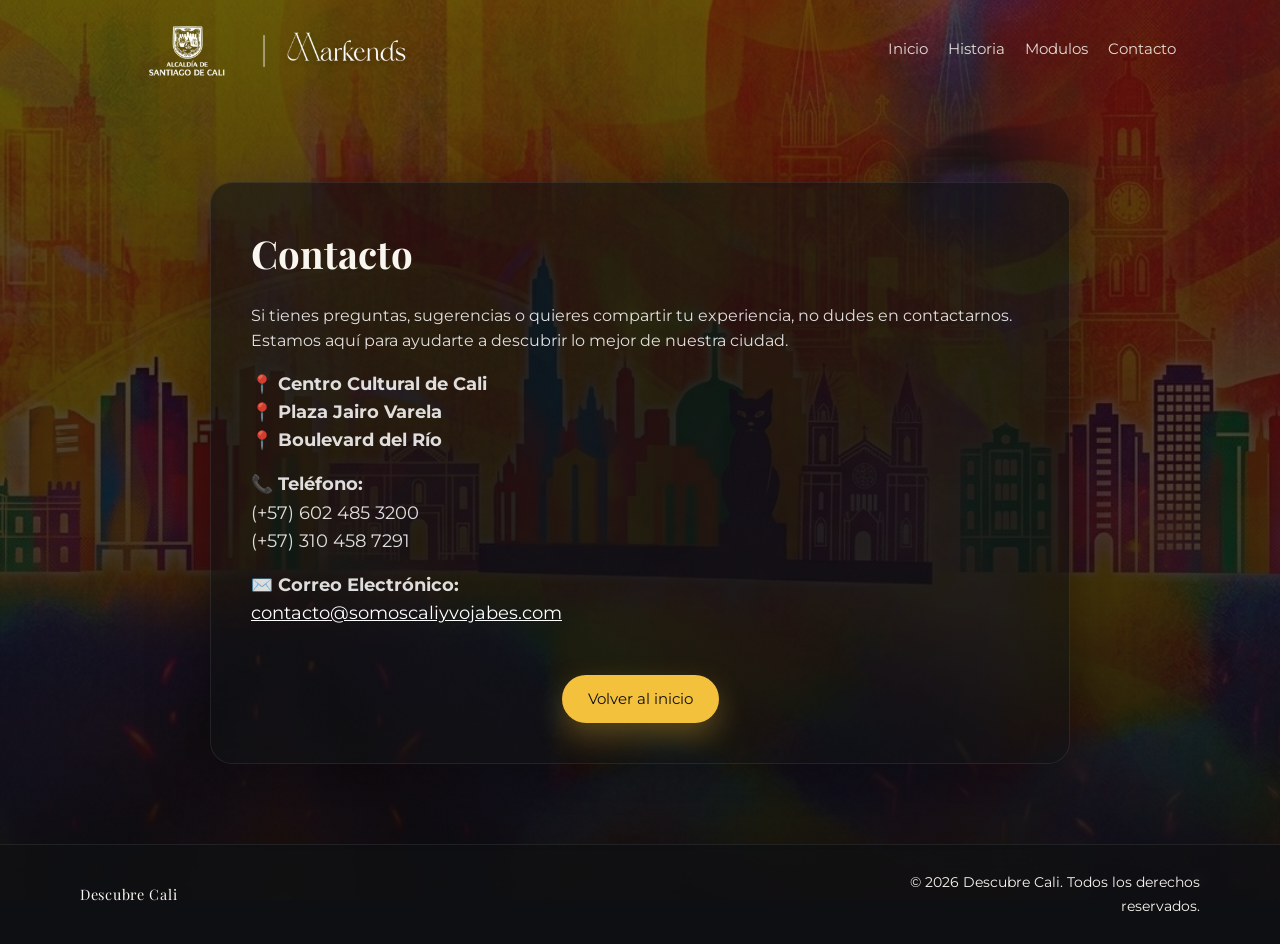
<file: contact.html>
<!DOCTYPE html>
<html lang="es">
<head>
  <meta charset="UTF-8" />
  <meta name="viewport" content="width=device-width, initial-scale=1" />
  <title>Descubre Cali</title>
  <link rel="icon" type="image/png" href="media/favicon.png" />
  <link rel="stylesheet" href="style.css" />
</head>
<body class="page">
  <!-- Background media layer -->
  <div class="bg-video" aria-hidden="true">
    <img class="bg-video__media" src="media/nere.jpeg" alt="" />
    <div class="bg-video__overlay"></div>
  </div>

  <!-- Header / Navigation -->
  <header class="site-header" id="site-header">
    <div class="site-header__inner">
      <a class="brand" href="index.html" aria-label="Descubre Cali inicio">
        <img class="brand__logo" src="media/dossier.png" alt="Descubre Cali" />
      </a>
      <nav class="nav" aria-label="Navegacion principal">
        <a class="nav__link" href="index.html">Inicio</a>
        <a class="nav__link" href="index.html#historia">Historia</a>
        <a class="nav__link" href="index.html#modulos">Modulos</a>
        <a class="nav__link" href="contact.html">Contacto</a>
      </nav>
    </div>
  </header>

  <main class="main" id="contacto">
    <section class="intro" id="datos-alcaldia" aria-labelledby="contact-title" style="min-height: 80vh; display: flex; align-items: center;">
      <div class="intro__inner">
        <h1 class="intro__title" id="contact-title">Contacto</h1>
        <p class="intro__text">
        Si tienes preguntas, sugerencias o quieres compartir tu experiencia, no dudes en contactarnos. Estamos aquí para ayudarte a descubrir lo mejor de nuestra ciudad.
        </p>
          <p class="intro__text" style="margin-bottom: 1rem; font-size: 1.1rem;">
            📍 <strong>Centro Cultural de Cali</strong><br>
            📍 <strong>Plaza Jairo Varela</strong><br>
            📍 <strong>Boulevard del Río</strong><br>
          </p>
          <p class="intro__text" style="margin-bottom: 1rem; font-size: 1.1rem;">
            📞 <strong>Teléfono:</strong><br>
            (+57) 602 485 3200<br>
            (+57) 310 458 7291
          </p>
          <p class="intro__text" style="margin-bottom: 1rem; font-size: 1.1rem;">
            ✉️ <strong>Correo Electrónico:</strong><br>
            <a href="mailto:contacto@somoscaliyvojabes.com" style="color: #fff; text-decoration: underline;">contacto@somoscaliyvojabes.com</a>
          </p>

        <div class="hero__actions" style="margin-top: 3rem;">
          <a class="btn btn--primary" href="index.html">Volver al inicio</a>
        </div>
      </div>
    </section>
  </main>

  <!-- Footer -->
  <footer class="footer" id="footer">
    <div class="footer__inner">
      <div class="footer__brand">Descubre Cali</div>
      <br />
      <div class="footer__copy">© 2026 Descubre Cali. Todos los derechos reservados.</div>
    </div>
  </footer>

  <script src="script.js"></script>
</body>
</html>
</file>
<file: style.css>
@import url("https://fonts.googleapis.com/css2?family=Montserrat:wght@300;400;500;600;700&display=swap");
@import url("https://fonts.googleapis.com/css2?family=Playfair+Display:wght@600;700;900&family=Inter:wght@300;400;500;600&display=swap");

:root {
  --font-display: "Playfair Display", serif;
    --color-accent: #ffc83d;       /* amarillo Cali */
  --color-accent-hover: #ffd866;
  --color-accent-glow: rgba(255, 200, 61, 0.45);
  --color-ivory: #f9f5ef;
  --color-gold: #f4c13d;
  --color-gold-dark: #d9a726;
  --color-ink: #0f1113;
  --color-ink-80: rgba(15, 17, 19, 0.8);
  --color-ink-60: rgba(15, 17, 19, 0.6);
  --color-glass: rgba(18, 20, 24, 0.55);
  --color-glass-border: rgba(255, 255, 255, 0.12);
  --shadow-soft: 0 20px 60px rgba(0, 0, 0, 0.35);
  --radius-lg: 22px;
  --radius-md: 14px;
  --radius-sm: 10px;
  --container-width: 1120px;
  --header-height: clamp(72px, 8vw, 120px);
}

html { scroll-behavior: smooth; }

* {
  box-sizing: border-box;
  margin: 0;
  padding: 0;
}

body.page {
  font-family: "Montserrat", sans-serif;
  color: var(--color-ivory);
  background: #0b0d10;
  min-height: 100vh;
  line-height: 1.6;
  overflow-x: hidden;
}

a {
  color: inherit;
  text-decoration: none;
}

button {
  font-family: inherit;
}

.bg-video {
  position: fixed;
  inset: 0;
  z-index: -2;
  width: 100vw;
  height: 100vh;
  overflow: hidden;
}

.bg-video__media {
  width: 100%;
  height: 100%;
  object-fit: cover;
}

.bg-video__overlay {
  position: absolute;
  inset: 0;
  background:
    linear-gradient(180deg, rgba(11,11,13,0.55) 0%, rgba(11,11,13,0.7) 60%, rgba(11,11,13,0.92) 100%);
  backdrop-filter: brightness(0.85) saturate(1.1);
}

.site-header {
  position: sticky;
  top: 0;
  height: var(--header-height);
  width: 100%;
  z-index: 10;
  transition: background-color 0.3s ease, backdrop-filter 0.3s ease;
}

.site-header__inner {
  max-width: var(--container-width);
  margin: 0 auto;
  padding: 0 24px;
  height: 100%;
  display: flex;
  align-items: center;
  justify-content: space-between;
}

.site-header--scrolled {
  background-color: rgba(6, 8, 10, 0.75);
  backdrop-filter: blur(12px);
  border-bottom: 1px solid rgba(255, 255, 255, 0.08);
}

.brand {
  display: inline-flex;
  align-items: center;
  gap: 10px;
}

.brand__logo {
  height: clamp(44px, 6vw, 96px);
  width: auto;
  max-width: 320px;
  display: block;
  object-fit: contain;
}

.nav {
  display: flex;
  gap: 20px;
  font-size: 0.95rem;
}

.nav__link {
  position: relative;
  padding-bottom: 4px;
  opacity: 0.88;
  transition: opacity 0.3s ease;
}

.nav__link::after {
  content: "";
  position: absolute;
  left: 0;
  bottom: 0;
  width: 0;
  height: 2px;
  background: var(--color-gold);
  transition: width 0.3s ease;
}

.nav__link:hover,
.nav__link:focus {
  opacity: 1;
}

.nav__link:hover::after,
.nav__link:focus::after {
  width: 100%;
}

.main {
  position: relative;
  z-index: 1;
}

.hero {
  min-height: 100svh;
  display: grid;
  align-items: center;
  justify-items: center;
  padding: var(--header-height) 24px 24px;
}

.hero__content {
  width: 100%;
  max-width: 720px;
  margin: 0 auto;
  text-align: center;
  transform: translateY(-8vh);
}

.hero__eyebrow {
  text-transform: uppercase;
  letter-spacing: 0.3em;
  font-size: 0.75rem;
  color: var(--color-gold);
  margin-bottom: 18px;
}

.hero__title {
  font-family: var(--font-display);
  font-weight: 900;
  font-size: clamp(2.4rem, 7vw, 5.4rem);
  line-height: 1.05;
  letter-spacing: -0.02em;
  margin: 0 0 1.5rem;
}
.hero__title em {
  font-style: italic;
  font-weight: 700;
  color: var(--color-accent);
}
.hero__title-accent {
  display: inline-block;
  background: linear-gradient(120deg, #ffc83d 0%, #ff7a3d 100%);
  -webkit-background-clip: text;
  background-clip: text;
  color: transparent;
}

.hero__actions {
  display: flex;
  justify-content: center;
  gap: 16px;
  flex-wrap: wrap;
  margin-top: 24px;
}

.hero__badge {
  margin-top: 40px;
  display: inline-flex;
  gap: 12px;
  align-items: center;
  padding: 10px 18px;
  border-radius: 999px;
  background: rgba(244, 193, 61, 0.15);
  border: 1px solid rgba(244, 193, 61, 0.4);
  max-width: fit-content;
}

.hero__badge-label {
  font-size: 0.75rem;
  letter-spacing: 0.2em;
  text-transform: uppercase;
}

.hero__badge-value {
  font-weight: 600;
}

.btn {
  border: none;
  cursor: pointer;
  border-radius: 999px;
  padding: 12px 26px;
  font-size: 0.95rem;
  transition: transform 0.3s ease, box-shadow 0.3s ease, background-color 0.3s ease, color 0.3s ease;
}

.btn--primary {
  background: var(--color-gold);
  color: var(--color-ink);
  box-shadow: 0 12px 30px rgba(244, 193, 61, 0.3);
}

.btn--primary:hover {
  background: var(--color-gold-dark);
  transform: translateY(-1px);
}

.btn--ghost {
  background: transparent;
  color: var(--color-ivory);
  border: 1px solid rgba(255, 255, 255, 0.35);
}

.btn--ghost:hover {
  background: rgba(255, 255, 255, 0.08);
  transform: translateY(-1px);
}

.btn--small {
  padding: 10px 20px;
  font-size: 0.85rem;
}

.intro {
  padding: 80px 24px;
  scroll-margin-top: calc(var(--header-height) + 16px);
}

.intro__container {
  max-width: var(--container-width);
  margin: 0 auto;
  background: rgba(12, 14, 17, 0.68);
  border: 1px solid rgba(255, 255, 255, 0.08);
  border-radius: var(--radius-lg);
  padding: clamp(28px, 4vw, 48px);
  box-shadow: var(--shadow-soft);
}

.section__eyebrow {
  text-transform: uppercase;
  letter-spacing: 0.35em;
  font-size: 0.7rem;
  color: var(--color-gold);
  margin-bottom: 14px;
}

.section__title {
  font-family: var(--font-display);
  font-size: clamp(2rem, 3.6vw, 3.1rem);
  line-height: 1.1;
  margin-bottom: 26px;
}

.intro__grid {
  display: grid;
  gap: 24px;
}

.intro__lead {
  font-size: clamp(1.05rem, 1.6vw, 1.35rem);
  line-height: 1.6;
  color: rgba(255, 255, 255, 0.92);
  padding-left: 18px;
  border-left: 3px solid rgba(255, 200, 61, 0.65);
}

.intro__lead strong {
  color: var(--color-accent);
}

.intro__lead aem {
  color: rgba(255, 255, 255, 0.747);
}

.intro__copy {
  display: grid;
  gap: 16px;
  color: rgba(255, 255, 255, 0.92);
}

.intro__copy strong {
  color: var(--color-accent);
}

.intro__inner {
  max-width: 860px;
  margin: 0 auto;
  background: var(--color-ink-60);
  border: 1px solid rgba(255, 255, 255, 0.08);
  border-radius: var(--radius-lg);
  padding: 40px;
  box-shadow: var(--shadow-soft);
}

.intro__title {
  font-family: "Playfair Display", serif;
  font-size: clamp(1.8rem, 3vw, 2.6rem);
  margin-bottom: 18px;
}

.intro__text {
  color: rgba(255, 255, 255, 0.86);
  margin-bottom: 16px;
}

.intro--centered .intro__inner {
  text-align: center;
}

.intro--centered .intro__text {
  max-width: 560px;
  margin-left: auto;
  margin-right: auto;
}

.features {
  padding: 80px 24px 120px;
}

.features__header {
  max-width: 720px;
  margin: 0 auto 40px;
  text-align: center;
}

.features__title {
  font-family: "Playfair Display", serif;
  font-size: clamp(2rem, 3vw, 2.8rem);
  margin-bottom: 12px;
}

.features__subtitle {
  color: rgba(255, 255, 255, 0.78);
}

.features__grid {
  max-width: var(--container-width);
  margin: 0 auto;
  display: grid;
  gap: 28px;
}

.feature-card {
  background: var(--color-glass);
  border: 1px solid var(--color-glass-border);
  border-radius: var(--radius-lg);
  padding: 0;
  display: grid;
  gap: 18px;
  backdrop-filter: blur(16px);
  box-shadow: var(--shadow-soft);
  overflow: hidden;
  transition: transform 0.35s ease, box-shadow 0.35s ease, border-color 0.35s ease, background-color 0.35s ease;
}

.feature-card:hover {
  transform: translateY(-8px) scale(1.02);
  background-color: rgba(30, 34, 40, 0.6);
  border-color: rgba(255, 200, 61, 0.35);
  box-shadow: 0 30px 90px rgba(0, 0, 0, 0.45), 0 0 30px rgba(255, 200, 61, 0.18);
}

.feature-card__media {
  width: 100%;
  height: 180px;
  object-fit: cover;
  display: block;
  transition: transform 0.35s ease;
}

.feature-card__body {
  padding: 18px;
}

.feature-card:hover .feature-card__media {
  transform: scale(1.08);
}

.feature-card__title {
  font-size: 1.3rem;
  margin-bottom: 8px;
}

.feature-card__text {
  color: rgba(255, 255, 255, 0.78);
  margin-bottom: 18px;
}

.footer {
  background: var(--color-ink-80);
  padding: 26px 24px;
  border-top: 1px solid rgba(255, 255, 255, 0.08);
}

.footer__inner {
  max-width: var(--container-width);
  margin: 0 auto;
  display: grid;
  gap: 12px;
  text-align: center;
  font-size: 0.9rem;
}

.footer__brand {
  font-family: "Playfair Display", serif;
  letter-spacing: 0.05em;
}

.footer__links {
  display: flex;
  justify-content: center;
  gap: 18px;
  flex-wrap: wrap;
}

.footer__link {
  opacity: 0.85;
  transition: opacity 0.3s ease;
}

.footer__link:hover {
  opacity: 1;
}

@media (min-width: 768px) {
  .hero {
    padding: var(--header-height) 48px 32px;
  }

  .hero__content {
    margin: 0;
  }

  .features__grid {
    grid-template-columns: repeat(2, minmax(0, 1fr));
  }

  .footer__inner {
    grid-template-columns: repeat(3, minmax(0, 1fr));
    text-align: left;
    align-items: center;
  }

  .footer__links {
    justify-content: center;
  }

  .footer__copy {
    text-align: right;
  }

  .intro__grid {
    grid-template-columns: minmax(0, 1.05fr) minmax(0, 0.95fr);
    gap: 36px;
    align-items: start;
  }
}

@media (min-width: 1024px) {
  .hero {
    padding: 160px 64px 120px;
  }

  .features__grid {
    grid-template-columns: repeat(3, minmax(0, 1fr));
  }
}

@media (min-width: 1280px) {
  .hero__content {
    max-width: 760px;
  }
}

@media (max-width: 640px) {
  .site-header__inner {
    justify-content: center;
  }

  .nav {
    display: none;
  }
}

@media (prefers-reduced-motion: reduce) {
  *,
  *::before,
  *::after {
    animation-duration: 0.01ms !important;
    animation-iteration-count: 1 !important;
    transition-duration: 0.01ms !important;
    scroll-behavior: auto !important;
  }
}
</file>
